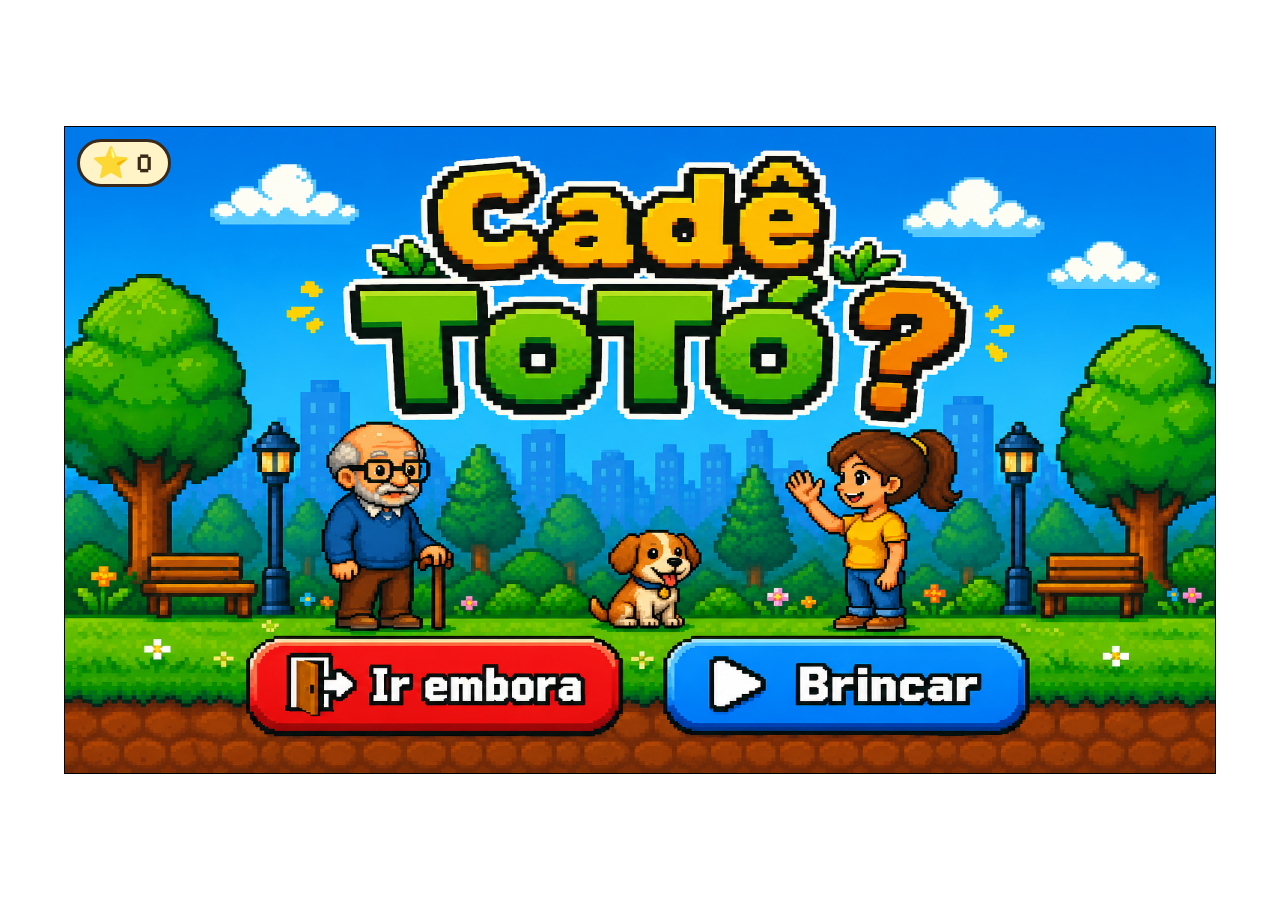
<file: index.html>
<!DOCTYPE html>
<html lang="pt-BR">
<head>
    <meta charset="UTF-8">
    <meta name="viewport" content="width=device-width, initial-scale=1.0">
    <link rel="stylesheet" href="css/style.css">
    <link rel="stylesheet" href="css/estrelas.css">
    <link rel="preconnect" href="https://fonts.googleapis.com">
    <link rel="preconnect" href="https://fonts.gstatic.com" crossorigin>
    <link href="https://fonts.googleapis.com/css2?family=Pixelify+Sans:wght@400;600&display=swap" rel="stylesheet">
    <link rel="icon" href="imgs/favicon.png">
    <title>Cadê ToTó?</title>
</head>
<body>
    <div class="game-board">
        <img src="imgs/main-background.png" alt="Cadê ToTó? Um senhor, uma moça e o cachorrinho Totó no parque." class="main-background">

        <button type="button" class="click-zone esq" id="btn-embora" aria-label="Ir embora"></button>
        <a class="click-zone dir" href="level1.html" aria-label="Brincar"></a>

        <!-- Mensagem de despedida do botão "Ir embora" -->
        <div class="adeus" id="adeus" role="dialog" aria-label="Até logo">
            <div class="adeus-caixa">
                <h2>Até logo! 👋</h2>
                <p>Quando quiser brincar de novo, o Totó vai estar esperando.</p>
                <button type="button" id="btn-voltar">Voltar</button>
            </div>
        </div>
    </div>

    <script src="js/stars.js"></script>
    <script>
        const adeus = document.getElementById('adeus');
        const btnVoltar = document.getElementById('btn-voltar');
        document.getElementById('btn-embora').addEventListener('click', () => {
            adeus.classList.add('aberto');
            btnVoltar.focus();
        });
        btnVoltar.addEventListener('click', () => adeus.classList.remove('aberto'));
        window.addEventListener('keydown', (e) => {
            if (e.key === 'Escape') adeus.classList.remove('aberto');
        });
    </script>
</body>
</html>
</file>
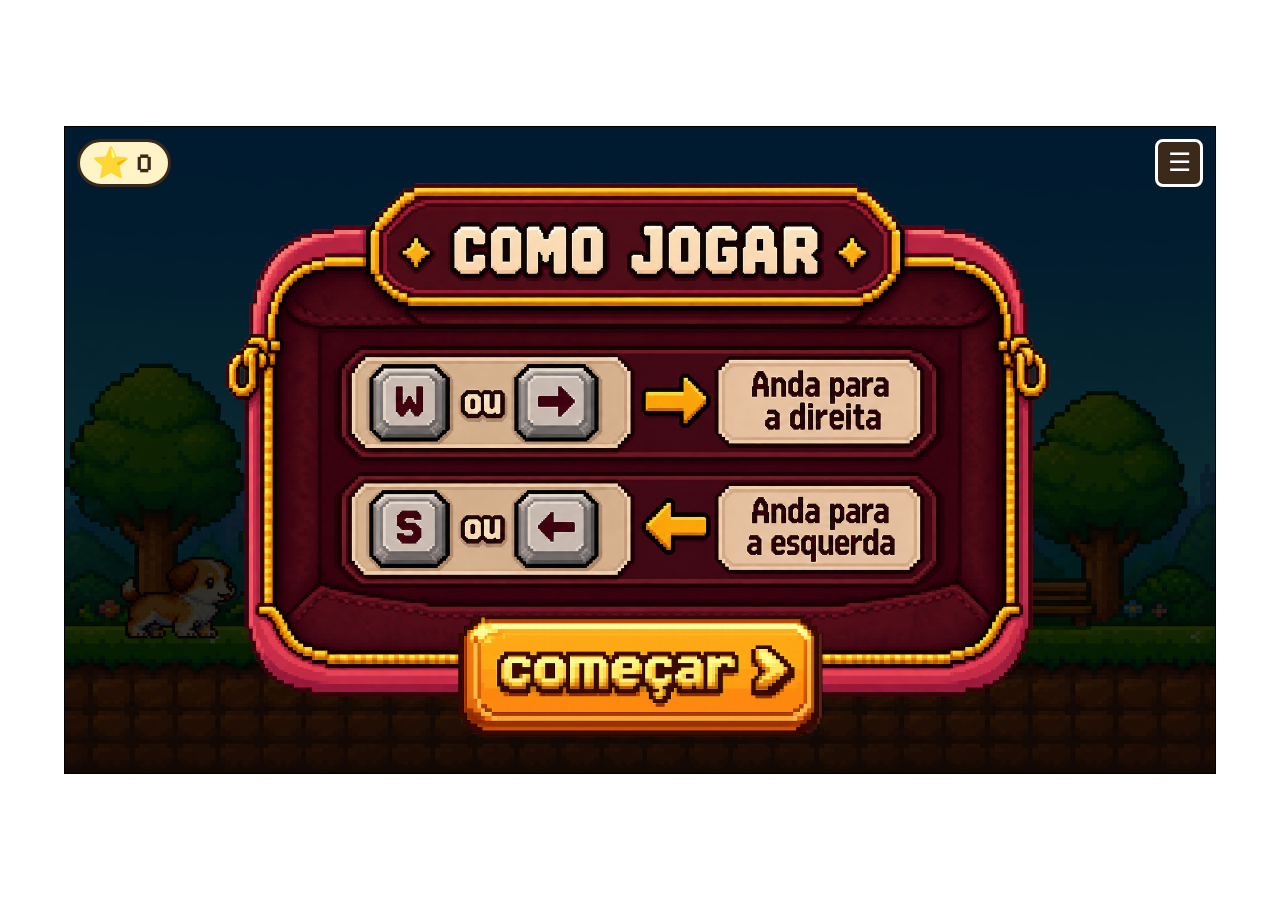
<file: level1.html>
<!DOCTYPE html>
<html lang="pt-BR">
<head>
    <meta charset="UTF-8">
    <meta name="viewport" content="width=device-width, initial-scale=1.0">
    <link rel="stylesheet" href="css/style-lvl1.css">
    <link rel="stylesheet" href="css/menu.css">
    <link rel="stylesheet" href="css/minigames.css">
    <link rel="stylesheet" href="css/estrelas.css">
    <link rel="preconnect" href="https://fonts.googleapis.com">
    <link rel="preconnect" href="https://fonts.gstatic.com" crossorigin>
    <link href="https://fonts.googleapis.com/css2?family=Pixelify+Sans:wght@400;600&display=swap" rel="stylesheet">
    <link rel="icon" href="imgs/favicon.png">
    <title>Cadê ToTó?</title>
</head>
<body>
    <div class="game-board" style="--npc-x: 45%;">
        <div class="tutorial" id="DivTutorial">
            <img src="imgs/info.png" alt="Como jogar: W ou seta para a direita anda para a direita. S ou seta para a esquerda anda para a esquerda." class="infoImg">
            <img src="imgs/BagGame/startbutton.png" alt="Começar" class="CloseTutorial" id="CloseTutorial" role="button" tabindex="0">
        </div>
        <img src="imgs/scane1.png" alt="" class="main-background" id="background">
        <div class="dogplayer lvl1" id="dog-player" role="img" aria-label="Totó"></div>
        <img src="imgs/nuvem.png" alt="" class="cloud1">
        <img src="imgs/nuvem.png" alt="" class="cloud2">
        <img src="imgs/seta.png" alt="" class="seta" id="seta">
        <img src="imgs/bag-girl.png" alt="Senhora Flor" class="npc" id="npc">
        <div class="fade" id="fade"></div>
       
       
        <!-- Balão de fala -->
        <div class="balao" id="balao">
            <img src="imgs/dialogbaloon.png" class="balao-fundo" alt="">
            <p class="fala" id="fala" aria-live="polite"></p>
            <button type="button" class="btn-img balao-proximo" id="btn-proximo"><img src="imgs/nextButton.png" alt="Próximo"></button>
        </div>

        <div class="bagGame" id="bagGame">
            <div class="bag">
                <div class="info" id="info">
                    <h1>Como Jogar?</h1>
                    <h2>A bolsa da Senhora Flor está cheia de objetos! Encontre apenas os itens que aparecem na barra abaixo da bolsa: arraste cada um para baixo ou clique nele. Não tem pressa e não tem tempo. Será que você consegue ajudá-la?</h2>
                    <img src="imgs/BagGame/startbutton.png" alt="Começar" id="startGame" class="startGame" role="button" tabindex="0">
                </div>
                <div class="DropZone" id="DropZone"></div>
                <img src="imgs/BagGame/bag.png" alt="Bolsa da Senhora Flor" class="bagImg" draggable="false">
                <div class="itens">
                    <img src="imgs/BagGame/batom.png" class="item batom" alt="Batom" >
                    <img src="imgs/BagGame/Carteira.png" class="item carteira" alt="Carteira" > 
                    <img src="imgs/BagGame/Chiclete.png" class="item chiclete" alt="Chiclete" >
                    <img src="imgs/BagGame/Espelho.png" class="item espelho" alt="Espelho" >
                    <img src="imgs/BagGame/Pente.png" class="item pente" alt="Pente" >
                    <img src="imgs/BagGame/paper-ball.png" class="item paper1 paper" alt="">
                    <img src="imgs/BagGame/paper-ball.png" class="item paper2 paper" alt="">
                    <img src="imgs/BagGame/paper-ball.png" class="item paper3 paper" alt="">
                    <img src="imgs/BagGame/paper-ball.png" class="item paper4 paper" alt="">
                    <img src="imgs/BagGame/paper-ball.png" class="item paper5 paper" alt="">
                    <img src="imgs/BagGame/paper-ball.png" class="item paper6 paper" alt="">
                    <img src="imgs/BagGame/paper-ball.png" class="item paper7 paper" alt="">
                </div>
            </div>
        </div>
    </div>
    <audio src="sons/gem-waltz.mp3" id="ambientSong" loop></audio>
    <script src="js/stars.js"></script>
    <script src="js/MovePlayer.js"></script>
    <script src="js/common.js"></script>
    <script src="js/Level 1/BagGame.js"></script>
    <script src="js/Level 1/level1.js"></script>
    <script src="js/menu.js"></script>
</body>
</html>
</file>
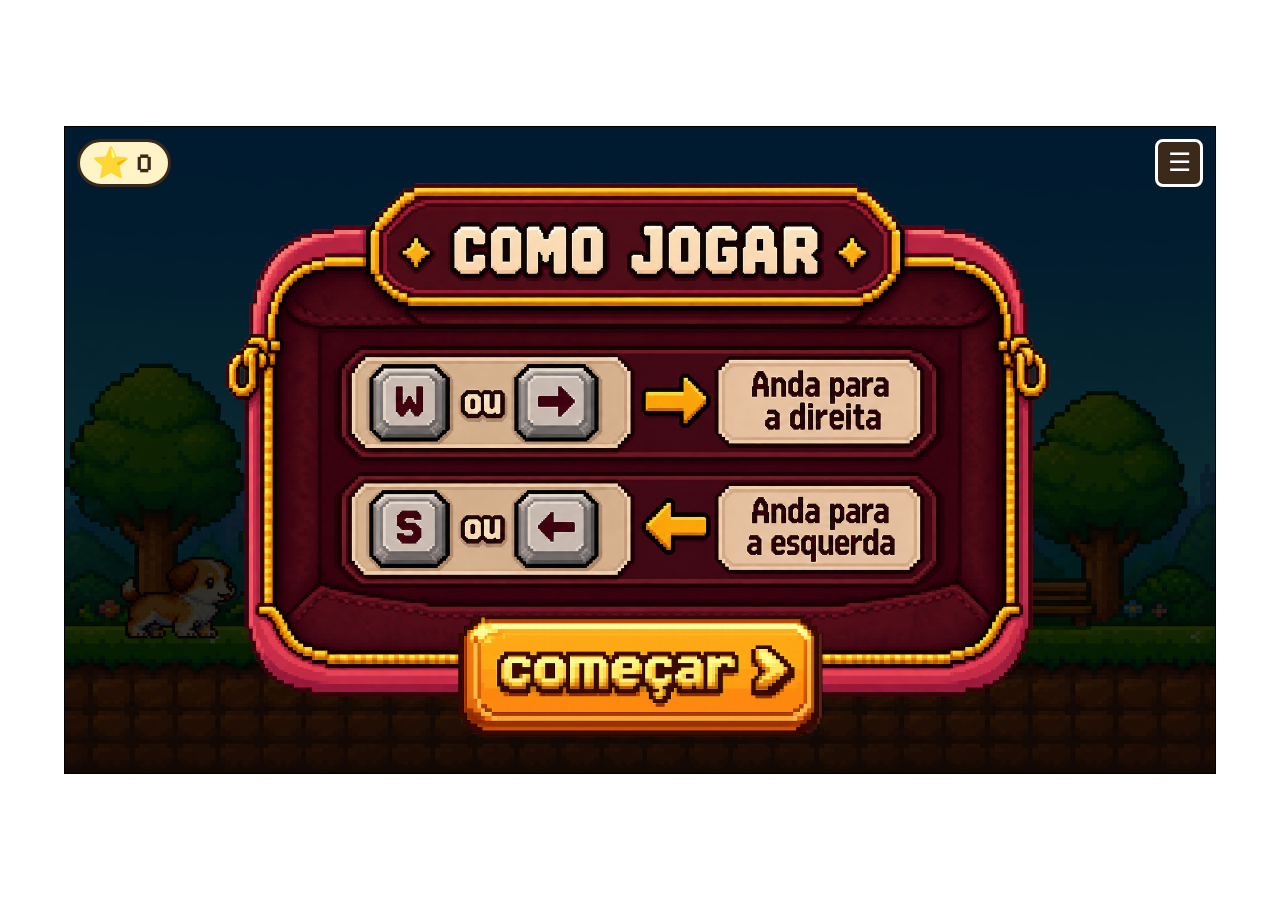
<file: level3.html>
<!DOCTYPE html>
<html lang="pt-BR">
<head>
    <meta charset="UTF-8">
    <meta name="viewport" content="width=device-width, initial-scale=1.0">
    <link rel="stylesheet" href="css/style-lvl1.css">
    <link rel="stylesheet" href="css/menu.css">
    <link rel="stylesheet" href="css/minigames.css">
    <link rel="stylesheet" href="css/estrelas.css">
    <link rel="preconnect" href="https://fonts.googleapis.com">
    <link rel="preconnect" href="https://fonts.gstatic.com" crossorigin>
    <link href="https://fonts.googleapis.com/css2?family=Pixelify+Sans:wght@400;600&display=swap" rel="stylesheet">
    <link rel="icon" href="imgs/favicon.png">
    <title>Cadê ToTó? - Fase 3</title>
</head>
<body>
    <div class="game-board" style="--npc-x: 60%;">
        <div class="tutorial" id="DivTutorial">
            <img src="imgs/info.png" alt="Como jogar: W ou seta para a direita anda para a direita. S ou seta para a esquerda anda para a esquerda." class="infoImg">
            <img src="imgs/BagGame/startbutton.png" alt="Começar" class="CloseTutorial" id="CloseTutorial">
        </div>

        <img src="imgs/scane1.png" alt="" class="main-background" id="background">
        <div class="dogplayer lvl3" id="dog-player" role="img" aria-label="Totó"></div>
        <img src="imgs/nuvem.png" alt="" class="cloud1">
        <img src="imgs/nuvem.png" alt="" class="cloud2">
        <img src="imgs/seta.png" alt="" class="seta" id="seta">
        <img src="imgs/Level3/rosa.png" alt="Dona Rosa" class="npc" id="npc">
        <div class="fade" id="fade"></div>

        <!-- Balão de fala -->
        <div class="balao" id="balao">
            <img src="imgs/dialogbaloon.png" class="balao-fundo" alt="">
            <p class="fala" id="fala" aria-live="polite"></p>
            <button type="button" class="btn-img balao-proximo" id="btn-proximo"><img src="imgs/nextButton.png" alt="Próximo"></button>
        </div>

        <!-- Minijogo: a rotina do dono do Totó -->
        <div class="jogo" id="jogo-rotina">
            <div class="painel" id="painel-rotina">
                <div class="instrucoes">
                    <h2>Como Jogar?</h2>
                    <p>Vamos colocar a rotina do dono do Totó em ordem. Clique no cartão que acontece primeiro, depois no que vem em seguida.</p>
                    <p>Não tem pressa e não tem tempo. Se errar, é só tentar outro cartão!</p>
                    <button type="button" class="btn-img" id="btn-comecar-rotina"><img src="imgs/BagGame/startbutton.png" alt="Começar"></button>
                </div>

                <h2>A rotina do dono do Totó</h2>
                <div class="pergunta">
                    <p id="pergunta-rotina"></p>
                </div>
                <div class="trilho" id="trilho"></div>
                <div class="cartas" id="cartas"></div>
                <div class="rodape">
                    <p class="feedback" id="feedback-rotina" aria-live="polite"></p>
                    <button type="button" class="btn-img btn-continuar" id="btn-continuar-rotina"><img src="imgs/nextButton.png" alt="Próximo"></button>
                </div>
            </div>
        </div>
    </div>

    <audio src="sons/gem-waltz.mp3" id="ambientSong" loop></audio>
    <script src="js/stars.js"></script>
    <script src="js/MovePlayer.js"></script>
    <script src="js/common.js"></script>
    <script src="js/Level 3/RoutineGame.js"></script>
    <script src="js/Level 3/level3.js"></script>
    <script src="js/menu.js"></script>
</body>
</html>
</file>
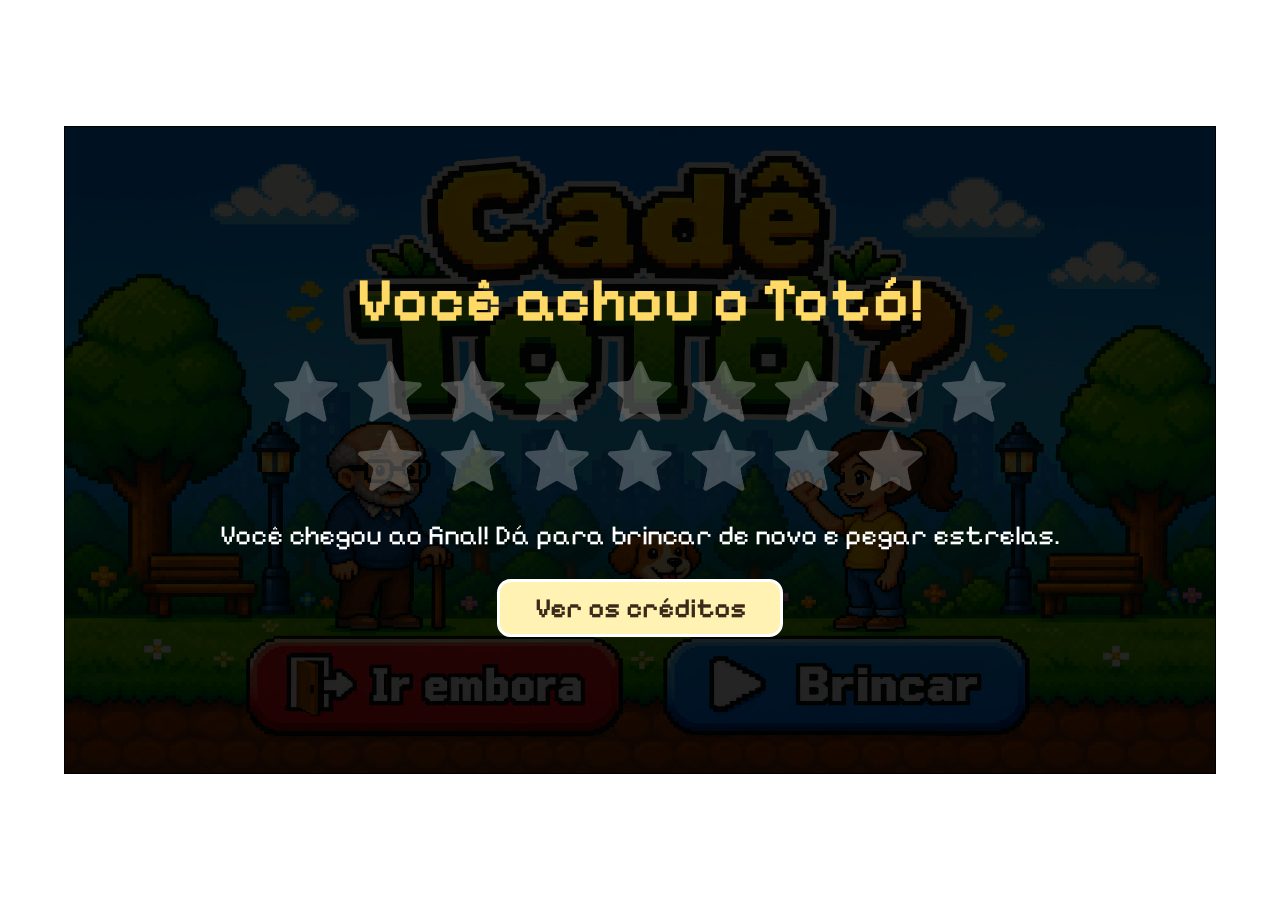
<file: FinalLevel/final.html>
<!DOCTYPE html>
<html lang="pt-BR">
<head>
    <meta charset="UTF-8">
    <meta name="viewport" content="width=device-width, initial-scale=1.0">
    <link rel="stylesheet" href="finallvl.css">
    <link rel="preconnect" href="https://fonts.googleapis.com">
    <link rel="preconnect" href="https://fonts.gstatic.com" crossorigin>
    <link href="https://fonts.googleapis.com/css2?family=Pixelify+Sans:wght@400;600&family=Squada+One&display=swap" rel="stylesheet">
    <link rel="icon" href="../imgs/favicon.png">
    <title>Cadê ToTó? - Final</title>
</head>
<body data-sem-estrelas>
    <div class="game-board">
        <img src="../imgs/main-background.png" alt="" class="main-background">
        <div class="main">

            <!-- 1) Recompensa: as estrelas que a criança ganhou -->
            <section class="tela recompensa" id="tela-estrelas">
                <h1>Você achou o Totó!</h1>
                <div class="estrelas-linha" id="estrelas-linha" aria-hidden="true"></div>
                <p id="estrelas-texto" aria-live="polite"></p>
                <button type="button" class="botao" id="btn-creditos">Ver os créditos</button>
            </section>

            <!-- 2) Créditos -->
            <section class="tela creditos" id="tela-creditos">
                <div class="texts" id="texts">
                    <h1>Cadê ToTó?</h1>
                    <h2>Roteiristas</h2>
                    <p>Gabrielle Leite</p>
                    <p>Davi da Silva</p>
                    <p>Victor de Abreu</p>
                    <h2>Design Gráfico e Animações</h2>
                    <p>Ana Beatriz Avelino</p>
                    <h2>Desenvolvedor</h2>
                    <p>Miguel Henrique</p>
                    <h1>Agradecimento</h1>
                    <p>Professor João Carlos</p>
                    <p>Escola Firjan SESI</p>
                </div>
                <button type="button" class="botao pular" id="btn-pular">Pular</button>
            </section>

            <!-- 3) Nota -->
            <section class="tela form" id="form">
                <h1>Qual nota merecemos?</h1>
                <div class="div-notas" id="div-notas" role="group" aria-label="Notas">
                    <button type="button" class="nota" aria-pressed="false">30</button>
                    <button type="button" class="nota" aria-pressed="false">60</button>
                    <button type="button" class="nota" aria-pressed="false">70</button>
                    <button type="button" class="nota" aria-pressed="false">80</button>
                    <button type="button" class="nota" aria-pressed="false">90</button>
                    <button type="button" class="nota" aria-pressed="false">100</button>
                </div>
                <button type="button" class="botao" id="btn" disabled>Enviar</button>
                <p id="respost" class="respost" aria-live="polite">Obrigado pela atenção!</p>
                <button type="button" class="botao secundario" id="btn-de-novo">Jogar de novo</button>
            </section>

        </div>
    </div>

    <script src="../js/stars.js"></script>
    <script src="script.js"></script>
</body>
</html>
</file>
<file: css/style.css>
* {
    margin: 0;
    padding: 0;
    box-sizing: border-box;
}

body {
    width: 100vw;
    height: 100vh;
    display: flex;
    justify-content: center;
    align-items: center;
    padding: 20px;
    overflow: hidden;
}

/* Mesmo tamanho de tabuleiro das fases: sempre 16:9 e cabe inteiro na janela */
.game-board {
    position: relative;
    border: 1px solid black;
    width: min(90vw, calc((100vh - 40px) * 16 / 9));
    aspect-ratio: 16 / 9;
    overflow: hidden;
}

.main-background {
    position: absolute;
    width: 100%;
    height: 100%;
    object-fit: fill;
}

/* As zonas de clique ficam em cima dos botões desenhados na imagem */
.click-zone {
    position: absolute;
    display: block;
    width: 33.3%;
    height: 16%;
    border: 0;
    border-radius: 70px;
    background-color: transparent;
    cursor: pointer;
}

.click-zone:focus {
    outline: none;
}

.click-zone:focus-visible {
    outline: 4px solid #ffffff;
    box-shadow: 0 0 0 8px #3b2a1a;
}

.esq {
    top: 78.5%;
    left: 15.5%;
}

.dir {
    top: 78.5%;
    right: 15.5%;
}

/* ---------- Despedida ---------- */
.adeus {
    position: absolute;
    inset: 0;
    z-index: 200;
    display: none;
    align-items: center;
    justify-content: center;
    background: rgba(0, 0, 0, 0.55);
}

.adeus.aberto {
    display: flex;
}

.adeus-caixa {
    display: flex;
    flex-direction: column;
    align-items: center;
    gap: 16px;
    max-width: 70%;
    padding: 28px 36px;
    text-align: center;
    font-family: "Pixelify Sans", "Trebuchet MS", sans-serif;
    color: #3b2a1a;
    background: #fff3c8;
    border: 4px solid #3b2a1a;
    border-radius: 12px;
    box-shadow: inset 0 0 0 4px #c27a3a;
}

.adeus-caixa h2 {
    font-size: 30px;
    color: #3d7a2a;
}

.adeus-caixa p {
    font-size: 20px;
}

.adeus-caixa button {
    padding: 10px 28px;
    font-family: inherit;
    font-size: 20px;
    color: #3b2a1a;
    background: #ffd966;
    border: 3px solid #3b2a1a;
    border-radius: 8px;
    cursor: pointer;
}

.adeus-caixa button:hover,
.adeus-caixa button:focus-visible {
    background: #fff2b3;
}
</file>
<file: css/estrelas.css>
/* ===== Estrelas (recompensas) do Cadê ToTó? =====
   Tudo em "cqw" (1% da largura do tabuleiro) para acompanhar o tamanho da janela. */

.game-board {
    container-type: inline-size;
}

/* Contador no canto de cima à esquerda (o botão ☰ fica na direita) */
.estrelas-hud {
    position: absolute;
    top: 12px;
    left: 12px;
    z-index: 9990;
    display: flex;
    align-items: center;
    gap: 0.6cqw;
    min-height: 48px;
    padding: 0 1.4cqw 0 1cqw;
    font-family: "Pixelify Sans", "Trebuchet MS", sans-serif;
    font-size: max(18px, 2.4cqw);
    font-weight: 600;
    color: #3b2a1a;
    background: #fff3c8;
    border: 3px solid #3b2a1a;
    border-radius: 999px;
    user-select: none;
}

.estrelas-icone {
    font-size: 1.1em;
}

.estrelas-hud.pop {
    animation: estrela-pop 0.6s ease-out;
}

/* Estrelinha que voa do meio da tela até o contador */
.estrela-voo {
    position: absolute;
    z-index: 9991;
    left: 50%;
    top: 42%;
    font-size: 9cqw;
    line-height: 1;
    pointer-events: none;
    transform: translate(-50%, -50%);
    animation: estrela-voo 1.1s ease-in-out forwards;
}

@keyframes estrela-voo {
    0%   { left: 50%; top: 52%; transform: translate(-50%, -50%) scale(0.2); opacity: 0; }
    25%  { left: 50%; top: 42%; transform: translate(-50%, -50%) scale(1) rotate(-12deg); opacity: 1; }
    55%  { left: 50%; top: 42%; transform: translate(-50%, -50%) scale(1.15) rotate(12deg); opacity: 1; }
    100% { left: 4.5%; top: 6%; transform: translate(-50%, -50%) scale(0.25) rotate(0deg); opacity: 1; }
}

@keyframes estrela-pop {
    0%   { transform: scale(1); }
    40%  { transform: scale(1.18); background: #ffe27a; }
    100% { transform: scale(1); }
}

/* Só para leitores de tela */
.sr-only {
    position: absolute;
    width: 1px;
    height: 1px;
    overflow: hidden;
    clip: rect(0 0 0 0);
    white-space: nowrap;
}

/* ---------- Resumo no fim de cada fase ---------- */
.resumo {
    position: absolute;
    inset: 0;
    z-index: 200;
    display: none;
    align-items: center;
    justify-content: center;
    background: rgba(0, 0, 0, 0.55);
}

.resumo.aberto {
    display: flex;
}

.resumo-caixa {
    display: flex;
    flex-direction: column;
    align-items: center;
    gap: 1.6cqw;
    width: 56%;
    padding: 3cqw 4cqw;
    text-align: center;
    font-family: "Pixelify Sans", "Trebuchet MS", sans-serif;
    color: #3b2a1a;
    background: #fff3c8;
    border: 0.6cqw solid #3b2a1a;
    border-radius: 1.4cqw;
    box-shadow: inset 0 0 0 0.5cqw #c27a3a;
}

.resumo-caixa h2 {
    font-size: max(18px, 3.6cqw);
    color: #3d7a2a;
}

.resumo-caixa p {
    font-size: max(13px, 2.1cqw);
}

.resumo-estrelas {
    display: flex;
    gap: 1cqw;
    justify-content: center;
    font-size: max(24px, 5cqw);
    line-height: 1;
}

.resumo-estrelas .vazia {
    filter: grayscale(1);
    opacity: 0.35;
}

.resumo-estrelas .brilha {
    animation: estrela-pop 0.6s ease-out backwards;
}

.resumo .btn-img {
    width: 40%;
}

@media (prefers-reduced-motion: reduce) {
    .estrelas-hud.pop,
    .resumo-estrelas .brilha {
        animation: none;
    }
}
</file>
<file: css/style-lvl1.css>
*{
    margin: 0;
    padding: 0;
    box-sizing: border-box;
}

body{
    width: 100vw;
    height: 100vh;
    display: flex;
    justify-content: center;
    align-items: center;
    padding: 20px;
    overflow: hidden;
    
}

.game-board {
    position: relative;
    border: 1px solid black;

    width: min(90vw, calc((100vh - 40px) * 16 / 9));
    aspect-ratio: 16 / 9;

    overflow: hidden;
}
.main-background{
    position: absolute;
    width: 100%;
    height: 100%;
    object-fit: fill;
    
}

/* O Totó parado usa o desenho dog.png. Quando anda (classe "andando", ligada pelo MovePlayer.js),
   o desenho some e entra a animação de 8 quadros do Dog_andando.png.
   Os números abaixo (53%, 12.4%...) alinham o cachorrinho andando com o cachorrinho parado. */
.dogplayer {
    position: absolute;
    width: 20%;
    aspect-ratio: 1536 / 1024;
    background: url("../imgs/dog.png") center / 100% 100% no-repeat;
    bottom: 15%;
    left: 0%;
    z-index: 1;
}

.dogplayer::before {
    content: "";
    position: absolute;
    display: none;
    left: 49.2%;
    top: 12.4%;
    width: 53%;
    aspect-ratio: 340 / 280;
    transform: translateX(-50%);
    background: url("../imgs/Dog_andando.png") 0 0 / 800% 100% no-repeat;
}

.dogplayer.andando {
    background-image: none;
}

.dogplayer.andando::before {
    display: block;
    animation: andar-cachorro 0.8s steps(1) infinite;
}

@keyframes andar-cachorro {
    0%     { background-position-x: 0%; }
    12.5%  { background-position-x: 14.2857%; }
    25%    { background-position-x: 28.5714%; }
    37.5%  { background-position-x: 42.8571%; }
    50%    { background-position-x: 57.1429%; }
    62.5%  { background-position-x: 71.4286%; }
    75%    { background-position-x: 85.7143%; }
    87.5%  { background-position-x: 100%; }
}

@media (prefers-reduced-motion: reduce) {
    .dogplayer.andando::before {
        animation: none;
    }
}

.cloud1 {
    position: absolute;
    width: 35%;
    left: -30%;
    top: 5%;
    animation: cloud1 30s infinite linear; 

    
}

.cloud2 {
    position: absolute;
    width: 25%;
    left: 30%;
    animation: cloud1 55s infinite linear;

}

.fade {
    position: absolute;
    width: 8%;
    height: 15%;
    background-color: black;
    z-index: 60;
    opacity: 1;
    border-radius: 360%;
    left: 50%;
    top: 50%;
    transform: translate(-50%, -50%) scale(0);
}

.fade.active {
    animation: fade 0.5s linear;
}

.bagGame {
    position: absolute;
    display: none;
    width: 100%;
    height: 100%;
    background-color: rgba(0, 0, 0, 0.521);
    z-index: 100;
    padding: 5%;
    justify-content: center;
}

.bag { 
    display: flex;
    justify-content: center;
    align-items: center;

}

.bagImg , .startGame {
    width: 80%;
}

.info {
    position: absolute;
    background-color: rgba(15, 2, 2, 0.767);
    width: 40%;
    justify-content: center;
    padding: 2%;
    text-align: center;
    color: white;
    border-radius: 10%;
    font-family: "Pixelify Sans", sans-serif;
    font-weight: 100;
    font-size: max(11px, 1.5cqw);
    z-index: 100;
}

.info h1{
    margin-bottom: 5%;
    color: #55a103;
}

.item {
    position: absolute;
    z-index: 0;
    width: 15%;
    cursor: pointer;
}

/* Os itens têm bastante espaço transparente em volta: nada de contorno quadrado no foco */
.item:focus,
.startGame:focus,
.CloseTutorial:focus {
    outline: none;
}

.item:focus-visible,
.startGame:focus-visible,
.CloseTutorial:focus-visible {
    filter: brightness(1.15) drop-shadow(0 0 6px #ffffff);
}

.startGame,
.CloseTutorial {
    cursor: pointer;
}

.batom {
    top: 30%;
    right: 28%;
}

.pente {
    top: 35%;
    right: 60%;
}

.espelho {
    top: 40%;
    right: 40%;
}

.chiclete {
    top: 40%;
    right: 25%;
    z-index: 10;
}

.carteira {
    top: 35%;
    right: 50%;
}

.paper1 {
    top: 38%;
    left: 22%;
}

.paper2 {
    top: 35%;
    right: 28%;
    z-index: 1;
}

.paper3 {

    top: 40%;
    left: 35%;
}

.paper4 {

    width: 10%;
    top: 45%;
    left: 42%;
}

.paper5 {
    left: 49%;
    top: 36%;
    width: 12%;
}

.paper6 {
    top: 45%;
    right: 30%;
    width: 10%;
    z-index: 10;
}

.paper7 {
    top: 42%;
    right: 35%;
    width: 12%;
    z-index: 10;
}

.paper {
    pointer-events: none;
}


.tutorial {
    display: flex;
    justify-content: center;
    align-items: center;
    background-color: #000000ce;
    width: 100%;
    height: 100%;
    position: absolute;
    z-index: 10;
}

.infoImg {
    width: 75%;

}

.CloseTutorial {
    position: absolute;
    width: 40%;
    bottom: -10%;
}

.DropZone {
    position: absolute;
    background-color: transparent;
    width: 52%;
    height: 20%;
    bottom: 15%;
}

@keyframes fade {
    0% {
        transform: translate(-50%, -50%) scale(0)
    }

    50% {
        transform: translate(-50%, -50%) scale(20)
    }

    100% {
        transform: translate(-50%, -50%) scale(0)
    }
}




@keyframes cloud1 {
    from {
        left: -30%;
    }
    to {
        left: 100%;
    }
}

@keyframes batom-found {
    0% {
         top: 30%;
         right: 28%;   
    }
    
    50% {
        top: 0%;
        right: 41%;
        width: 20%;
    }

    100% {
        width: 15%;
        top: 66%;
		right: 64%;
    }
}

@keyframes pente-found {
    0% {
        top: 35%;
        right: 60%; 
    }
    
    50% {
        top: 0%;
        right: 41%;
        width: 20%;
    }

    100% {
        width: 15%;
        top: 66%;
		right: 42%;
		rotate: -17deg;
    }
}

@keyframes espelho-found {
    0% {
        top: 40%;
        right: 40%;
    }
    
    50% {
        top: 0%;
        right: 41%;
        width: 20%; 
    }

    100% {
        width: 15%;
        top: 66%;
		right: 22%;
		rotate: -15deg;
    }
}


@keyframes chiclete-found {
    0% {
    top: 40%;
    right: 25%;
    z-index: 10;
    }
    
    50% {
        top: 0%;
        right: 41%;
        width: 20%; 
    }

    100% {
        width: 15%;
        top: 66.5%;
        right: 53.5%;
        z-index: 10;
    }
}

@keyframes carteira-found {
    0% {
        top: 35%;
        right: 50%;
    }
    
    50% {
        top: 0%;
        right: 41%;
        width: 20%; 
    }

    100% {
        width: 15%;
        top: 66%;
        right: 32.5%;
    }
}
</file>
<file: css/menu.css>
/* ===== Menu de pausa do Cadê ToTó? ===== */

/* Botão preso ao canto do game-board (acompanha o jogo ao redimensionar) */
#btn-menu {
    position: absolute;
    top: 12px;
    right: 12px;
    z-index: 9998;
    width: 48px;
    height: 48px;
    font-family: 'Pixelify Sans', sans-serif;
    font-size: 26px;
    line-height: 1;
    color: #fff;
    background: #3b2a1a;
    border: 3px solid #fff;
    border-radius: 8px;
    cursor: pointer;
}

#btn-menu:hover {
    background: #5a4129;
}

/* Fundo escuro que cobre só o game-board (também bloqueia cliques no jogo) */
#menu-pausa {
    position: absolute;
    inset: 0;
    z-index: 9999;
    display: none;
    align-items: center;
    justify-content: center;
    background: rgba(0, 0, 0, 0.65);
}

#menu-pausa.aberto {
    display: flex;
}

/* Caixa central */
.menu-caixa {
    display: flex;
    flex-direction: column;
    gap: 14px;
    min-width: 280px;
    padding: 28px 32px;
    font-family: 'Pixelify Sans', sans-serif;
    text-align: center;
    color: #fff;
    background: #3b2a1a;
    border: 4px solid #fff;
    border-radius: 12px;
}

.menu-caixa h2 {
    margin: 0 0 6px;
    font-size: 32px;
}

.menu-caixa button {
    padding: 12px 16px;
    font-family: inherit;
    font-size: 20px;
    color: #3b2a1a;
    background: #ffd966;
    border: 3px solid #fff;
    border-radius: 8px;
    cursor: pointer;
}

.menu-caixa button:hover,
.menu-caixa button:focus-visible {
    background: #fff2b3;
    outline: none;
}

/* Quando pausado, congela as animações CSS (nuvens, etc.) */
body.pausado * {
    animation-play-state: paused !important;
}
</file>
<file: css/minigames.css>
/* ===== Estilos das fases 2 e 3 (Cadê ToTó?) =====
   Este arquivo vem DEPOIS do style-lvl1.css, que já cuida do tabuleiro,
   do cachorro, das nuvens, do tutorial e do "fade". Aqui ficam só as coisas novas:
   personagem, balão de fala e os minijogos.

   Todas as medidas usam "cqw" (1cqw = 1% da LARGURA do tabuleiro),
   assim o jogo inteiro aumenta e diminui junto com a janela. */

.game-board {
    container-type: inline-size;
}

/* ---------- Cena ---------- */
.npc {
    position: absolute;
    width: 25%;
    bottom: 18%;
    left: var(--npc-x, 55%);
    z-index: 0;
}

/* Setinha que aponta pro personagem: flutua devagar (sem piscar) */
.seta {
    position: absolute;
    width: 15%;
    bottom: 44%;
    left: calc(var(--npc-x, 55%) + 5%);
    animation: flutuar 2.4s ease-in-out infinite;
}

@keyframes flutuar {
    0%, 100% { transform: translateY(0); }
    50% { transform: translateY(-8%); }
}

/* O círculo preto da transição fica por cima de tudo (menos do menu) e é um pouco mais lento */
.fade {
    z-index: 60;
}

.fade.active {
    animation: fade 0.9s ease-in-out;
}

/* ---------- Balão de fala ---------- */
.balao {
    position: absolute;
    display: none;
    width: 38%;
    aspect-ratio: 1400 / 686;
    right: 6%;
    top: 3%;
    z-index: 20;
}

.balao.visivel {
    display: block;
}

.balao-fundo {
    position: absolute;
    inset: 0;
    width: 100%;
    height: 100%;
}

.fala {
    position: absolute;
    left: 7%;
    right: 7%;
    top: 9%;
    height: 50%;
    overflow: hidden;
    font-family: "Pixelify Sans", "Trebuchet MS", sans-serif;
    font-size: max(12px, 1.9cqw);
    line-height: 1.3;
    color: #3b2a1a;
    cursor: pointer;
}

/* Botões que são só uma imagem (Próximo / Começar) */
.btn-img {
    background: none;
    border: 0;
    padding: 0;
    cursor: pointer;
}

.btn-img img {
    display: block;
    width: 100%;
}

.btn-img:hover img {
    filter: brightness(1.1);
}

/* Botões que são imagem têm bastante espaço transparente em volta, então nada de contorno
   quadrado: quando focados (teclado), a própria imagem só fica um pouco mais clara. */
.btn-img:focus {
    outline: none;
}

.btn-img:focus-visible img {
    filter: brightness(1.15) drop-shadow(0 0 0.3cqw #ffffff);
}

.opcao:focus-visible,
.carta:focus-visible {
    outline: 0.4cqw solid #1d6fd1;
    outline-offset: 0.3cqw;
}

.balao-proximo {
    position: absolute;
    width: 50%;
    right: 1%;
    top: 29%;
}

/* ---------- Minijogo (tela escura + painel) ---------- */
.jogo {
    position: absolute;
    inset: 0;
    display: none;
    align-items: center;
    justify-content: center;
    background: rgba(0, 0, 0, 0.52);
    z-index: 100;
}

.jogo.aberto {
    display: flex;
}

.painel {
    position: relative;
    display: flex;
    flex-direction: column;
    align-items: center;
    width: 88%;
    height: 88%;
    padding: 2cqw 3cqw;
    background: #fff3c8;
    border: 0.6cqw solid #3b2a1a;
    border-radius: 1.2cqw;
    box-shadow: inset 0 0 0 0.5cqw #c27a3a;
    font-family: "Pixelify Sans", "Trebuchet MS", sans-serif;
    color: #3b2a1a;
    text-align: center;
}

.painel h2 {
    font-size: max(15px, 2.8cqw);
    font-weight: 600;
}

.painel p {
    font-size: max(12px, 2.1cqw);
    line-height: 1.3;
}

/* Tela "Como jogar?": fica por cima até apertar Começar */
.instrucoes {
    position: absolute;
    inset: 0;
    z-index: 5;
    display: flex;
    flex-direction: column;
    align-items: center;
    justify-content: center;
    gap: 1.6cqw;
    padding: 3cqw 6cqw;
    background: #fff3c8;
    border-radius: 1.2cqw;
}

.instrucoes h2 {
    color: #3d7a2a;
}

.instrucoes .btn-img {
    width: 30%;
    margin-top: -2cqw;
}

.painel.jogando .instrucoes {
    display: none;
}

/* Bolinhas de progresso */
.progresso {
    display: flex;
    gap: 1cqw;
    margin: 0.8cqw 0;
}

.ponto {
    width: 1.8cqw;
    height: 1.8cqw;
    min-width: 10px;
    min-height: 10px;
    border: 0.25cqw solid #3b2a1a;
    border-radius: 50%;
    background: #fff;
}

.ponto.feito {
    background: #ffc93c;
}

.ponto.atual {
    border-width: 0.4cqw;
}

/* Faixa de baixo do painel: mensagem à esquerda, botão "Próximo" à direita */
.rodape {
    display: flex;
    align-items: center;
    gap: 2cqw;
    width: 100%;
    min-height: 6cqw;
    margin-top: auto;
}

.feedback {
    flex: 1;
    font-weight: 600;
}

.feedback.bom {
    color: #2e6b1f;
}

/* Fica invisível (mas ocupando o lugar) até a criança acertar */
.btn-continuar {
    flex: none;
    width: 20%;
    visibility: hidden;
}

.btn-continuar.pronto {
    visibility: visible;
}

/* ---------- Fase 2: emoções ---------- */
.cena {
    display: flex;
    align-items: center;
    justify-content: center;
    gap: 2cqw;
    margin: 0.6cqw 0 1.4cqw;
}

.cena-icone {
    width: 11cqw;
    height: 11cqw;
    object-fit: contain;
}

.cena-texto {
    max-width: 44cqw;
    text-align: left;
}

.opcoes {
    display: flex;
    justify-content: center;
    gap: 3cqw;
}

.opcao {
    position: relative;
    display: flex;
    flex-direction: column;
    align-items: center;
    gap: 0.6cqw;
    width: 15cqw;
    padding: 1cqw 1cqw 0.8cqw;
    font-family: inherit;
    font-size: max(12px, 2cqw);
    font-weight: 600;
    color: #3b2a1a;
    background: #fff;
    border: 0.35cqw solid #3b2a1a;
    border-radius: 1cqw;
    cursor: pointer;
}

.opcao img {
    width: 9.5cqw;
    height: 9.5cqw;
    object-fit: contain;
}

.opcao:hover:not(:disabled) {
    background: #fff9e0;
}

/* Resposta certa: verdinho + estrela. Nada de vermelho nem de balançar. */
.opcao.certa {
    background: #d8f5c8;
    border-color: #3d7a2a;
}

.opcao.certa::after {
    content: "⭐";
    position: absolute;
    top: 0.4cqw;
    right: 0.6cqw;
    font-size: max(14px, 2.4cqw);
}

/* Resposta que não foi dessa vez: só esmaece de leve */
.opcao.errada {
    opacity: 0.4;
    cursor: default;
}

/* ---------- Fase 3: rotina ---------- */
.pergunta {
    display: flex;
    align-items: center;
    gap: 1.2cqw;
    margin: 0.4cqw 0 1cqw;
    font-weight: 600;
}

.trilho {
    display: flex;
    gap: 2cqw;
    justify-content: center;
}

.vaga-caixa {
    display: flex;
    flex-direction: column;
    align-items: center;
    gap: 0.4cqw;
    font-size: max(11px, 1.8cqw);
}

.vaga {
    display: flex;
    align-items: center;
    justify-content: center;
    width: 15cqw;
    height: 11.5cqw;
    border: 0.35cqw dashed #a8672d;
    border-radius: 1cqw;
    background: rgba(255, 255, 255, 0.5);
}

.vaga.atual {
    border: 0.45cqw solid #1d6fd1;
    background: #eaf3ff;
}

/* Vaga já preenchida: some a borda tracejada e a carta ocupa a vaga inteira */
.vaga.preenchida {
    border-color: transparent;
    background: none;
}

.vaga .carta {
    width: 100%;
    height: 100%;
}

.cartas {
    display: flex;
    gap: 2cqw;
    justify-content: center;
    margin-top: 1.2cqw;
}

.carta {
    display: flex;
    flex-direction: column;
    align-items: center;
    justify-content: center;
    gap: 0.3cqw;
    width: 15cqw;
    height: 11.5cqw;
    padding: 0.5cqw;
    font-family: inherit;
    font-size: max(11px, 1.8cqw);
    font-weight: 600;
    line-height: 1.1;
    color: #3b2a1a;
    background: #fff;
    border: 0.35cqw solid #3b2a1a;
    border-radius: 1cqw;
    cursor: pointer;
}

.carta img {
    width: 5.6cqw;
    height: 5.6cqw;
    object-fit: contain;
}

.carta:hover:not(:disabled) {
    background: #fff9e0;
}

/* Carta já colocada na sequência */
.carta.colocada {
    cursor: default;
    background: #d8f5c8;
    border-color: #3d7a2a;
}

.carta.errada {
    opacity: 0.45;
}

/* ---------- Quem prefere menos movimento ---------- */
@media (prefers-reduced-motion: reduce) {
    .seta {
        animation: none;
    }

    .fade.active {
        animation: none;
    }
}
</file>
<file: FinalLevel/finallvl.css>
* {
    margin: 0;
    padding: 0;
    box-sizing: border-box;
}

body {
    width: 100vw;
    height: 100vh;
    display: flex;
    justify-content: center;
    align-items: center;
    padding: 20px;
    overflow: hidden;
}

/* Mesmo tabuleiro 16:9 das fases. As medidas usam "cqw" (1% da largura do tabuleiro). */
.game-board {
    position: relative;
    border: 1px solid black;
    width: min(90vw, calc((100vh - 40px) * 16 / 9));
    aspect-ratio: 16 / 9;
    overflow: hidden;
    container-type: inline-size;
}

.main-background {
    position: absolute;
    width: 100%;
    height: 100%;
    object-fit: fill;
}

.main {
    position: absolute;
    inset: 0;
    background-color: rgba(0, 0, 0, 0.86);
    overflow: hidden;
}

/* Cada "tela" (estrelas, créditos, nota) ocupa o tabuleiro inteiro; só uma aparece por vez */
.tela {
    position: absolute;
    inset: 0;
    display: none;
    flex-direction: column;
    align-items: center;
    justify-content: center;
}

.tela.visivel {
    display: flex;
}

/* ---------- Botões ---------- */
.botao {
    padding: 0.8cqw 3cqw;
    font-family: "Pixelify Sans", "Trebuchet MS", sans-serif;
    font-size: max(16px, 2.4cqw);
    font-weight: 600;
    color: #3b2a1a;
    background: #ffd966;
    border: 0.3cqw solid #fff;
    border-radius: 1.2cqw;
    cursor: pointer;
}

.botao:hover:not(:disabled),
.botao:focus-visible {
    background: #fff2b3;
    outline: none;
}

.botao:disabled {
    opacity: 0.45;
    cursor: default;
}

.botao.secundario {
    margin-top: 1.4cqw;
    font-size: max(13px, 1.7cqw);
    color: #fff;
    background: transparent;
    border-width: 0.2cqw;
}

.botao.secundario:hover:not(:disabled),
.botao.secundario:focus-visible {
    color: #3b2a1a;
}

/* ---------- 1) Recompensa ---------- */
.recompensa {
    gap: 2.4cqw;
    padding: 4cqw;
    text-align: center;
    color: #fff;
    font-family: "Pixelify Sans", "Trebuchet MS", sans-serif;
}

.recompensa h1 {
    font-size: max(28px, 5.4cqw);
    color: #ffd966;
}

.recompensa p {
    font-size: max(16px, 2.4cqw);
}

.estrelas-linha {
    display: flex;
    flex-wrap: wrap;
    justify-content: center;
    gap: 1cqw;
    max-width: 70cqw;
    font-size: max(24px, 5cqw);
    line-height: 1;
}

.estrelas-linha .vazia {
    filter: grayscale(1);
    opacity: 0.3;
}

.estrelas-linha .brilha {
    animation: brilhar 0.6s ease-out backwards;
}

@keyframes brilhar {
    0%   { transform: scale(0.2); opacity: 0; }
    60%  { transform: scale(1.25); }
    100% { transform: scale(1); }
}

/* ---------- 2) Créditos ---------- */
.creditos {
    justify-content: flex-start;
}

.texts {
    position: absolute;
    left: 30%;
    width: 40%;
    top: 100%;
    transform: translateY(0);
    color: #fff;
    text-align: center;
    animation: credits 28s linear forwards;
}

.texts h1 {
    margin: 3cqw 0 1cqw;
    font-family: "Squada One", sans-serif;
    font-weight: 400;
    font-size: 5.4cqw;
}

.texts h2 {
    margin: 3.5cqw 0 1cqw;
    font-family: "Squada One", sans-serif;
    font-weight: 400;
    font-size: 3.6cqw;
}

.texts p {
    margin: 0.8cqw 0;
    font-family: "Squada One", sans-serif;
    font-size: 2.6cqw;
    color: rgb(190, 190, 188);
}

.pular {
    position: absolute;
    right: 2cqw;
    bottom: 2cqw;
    padding: 0.5cqw 2cqw;
    font-size: max(13px, 1.8cqw);
    z-index: 2;
}

@keyframes credits {
    from { top: 100%; transform: translateY(0); }
    to   { top: 0;    transform: translateY(-100%); }
}

/* ---------- 3) Nota ---------- */
.form {
    inset: auto;
    left: 50%;
    top: 50%;
    width: 58%;
    padding: 3cqw;
    transform: translate(-50%, -50%);
    background-color: #473320;
    border: 0.4cqw solid #fff;
    border-radius: 3cqw;
    box-shadow: rgba(255, 255, 255, 0.2) 0 2px 8px 0;
    color: #fff;
    text-align: center;
}

.form h1 {
    font-family: "Pixelify Sans", Arial, sans-serif;
    font-size: max(20px, 3.4cqw);
}

.div-notas {
    display: flex;
    justify-content: center;
    gap: 1.2cqw;
    margin: 2.4cqw 0;
}

.nota {
    min-width: 5.6cqw;
    padding: 1cqw 1.2cqw;
    font-family: "Pixelify Sans", Arial, sans-serif;
    font-size: max(14px, 2.4cqw);
    color: #fff;
    background-color: #5A4330;
    border: 0.25cqw solid #6b593f;
    border-radius: 1.2cqw;
    box-shadow: rgba(0, 0, 0, 0.16) 0 3px 6px, rgba(0, 0, 0, 0.23) 0 3px 6px;
    cursor: pointer;
}

.nota:hover,
.nota:focus-visible {
    border-color: #E5C37A;
    outline: none;
}

.nota[aria-pressed="true"] {
    border-color: #E5C37A;
    background-color: #7a5b3b;
}

.form .botao {
    width: 70%;
}

.form .botao.secundario {
    width: auto;
}

.form .respost {
    margin-top: 2cqw;
    min-height: 2.6em;
    font-family: "Pixelify Sans", Arial, sans-serif;
    font-size: max(13px, 1.9cqw);
}

/* ---------- Quem prefere menos movimento ---------- */
@media (prefers-reduced-motion: reduce) {
    .texts {
        animation: none;
        top: 8%;
        max-height: 80%;
        overflow-y: auto;
    }

    .estrelas-linha .brilha {
        animation: none;
    }
}
</file>
